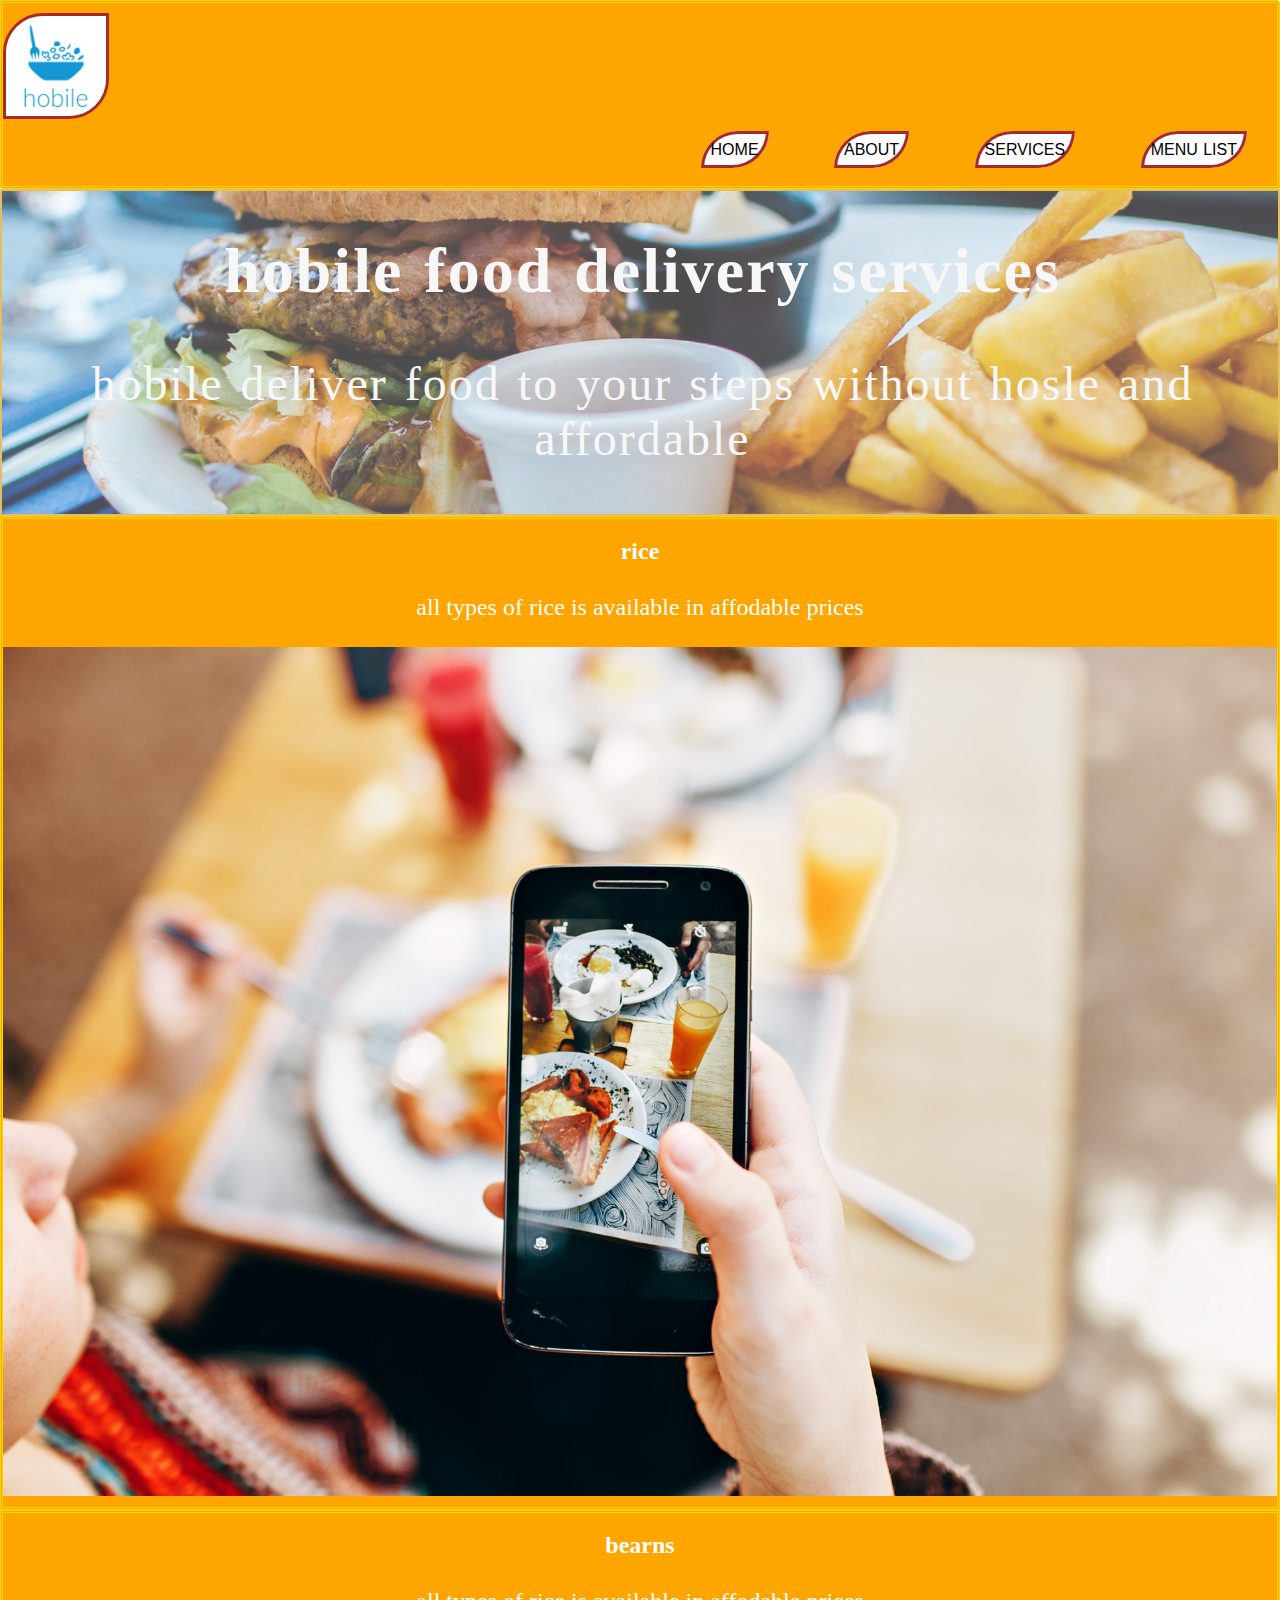
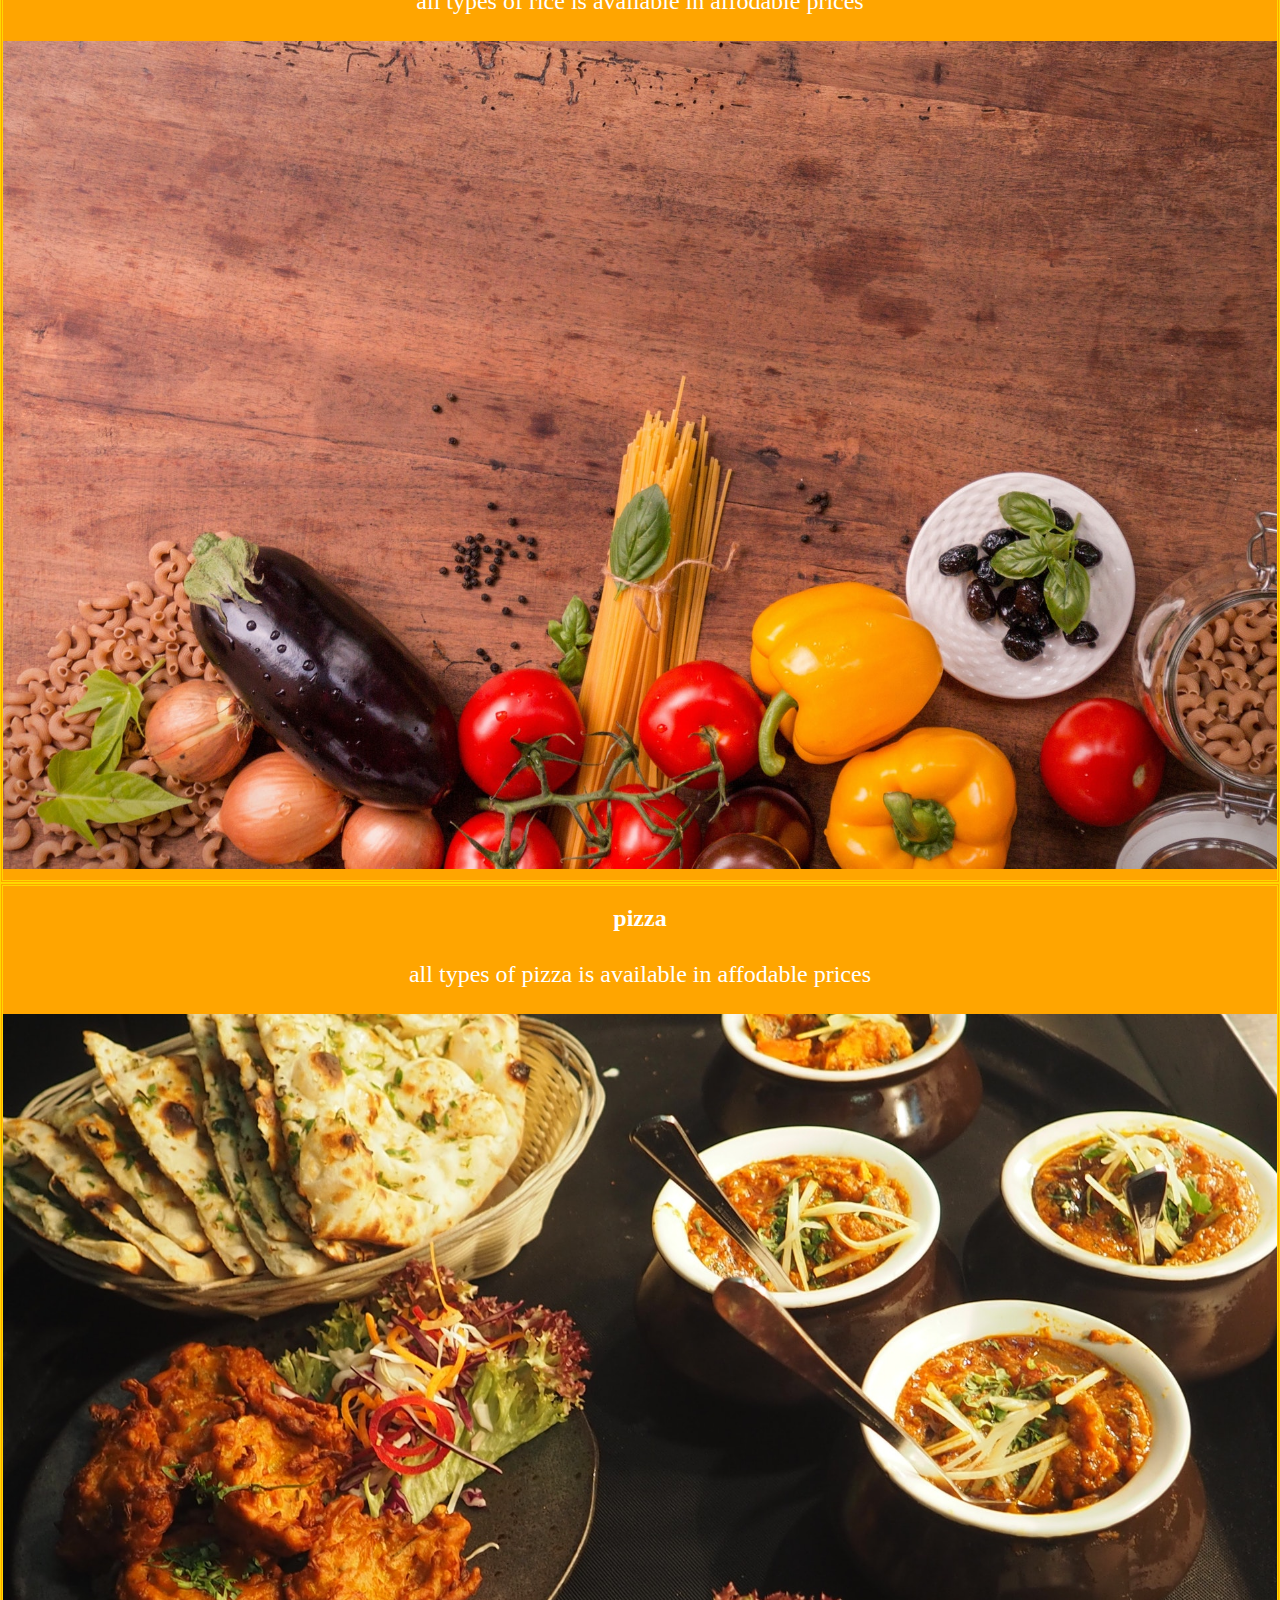
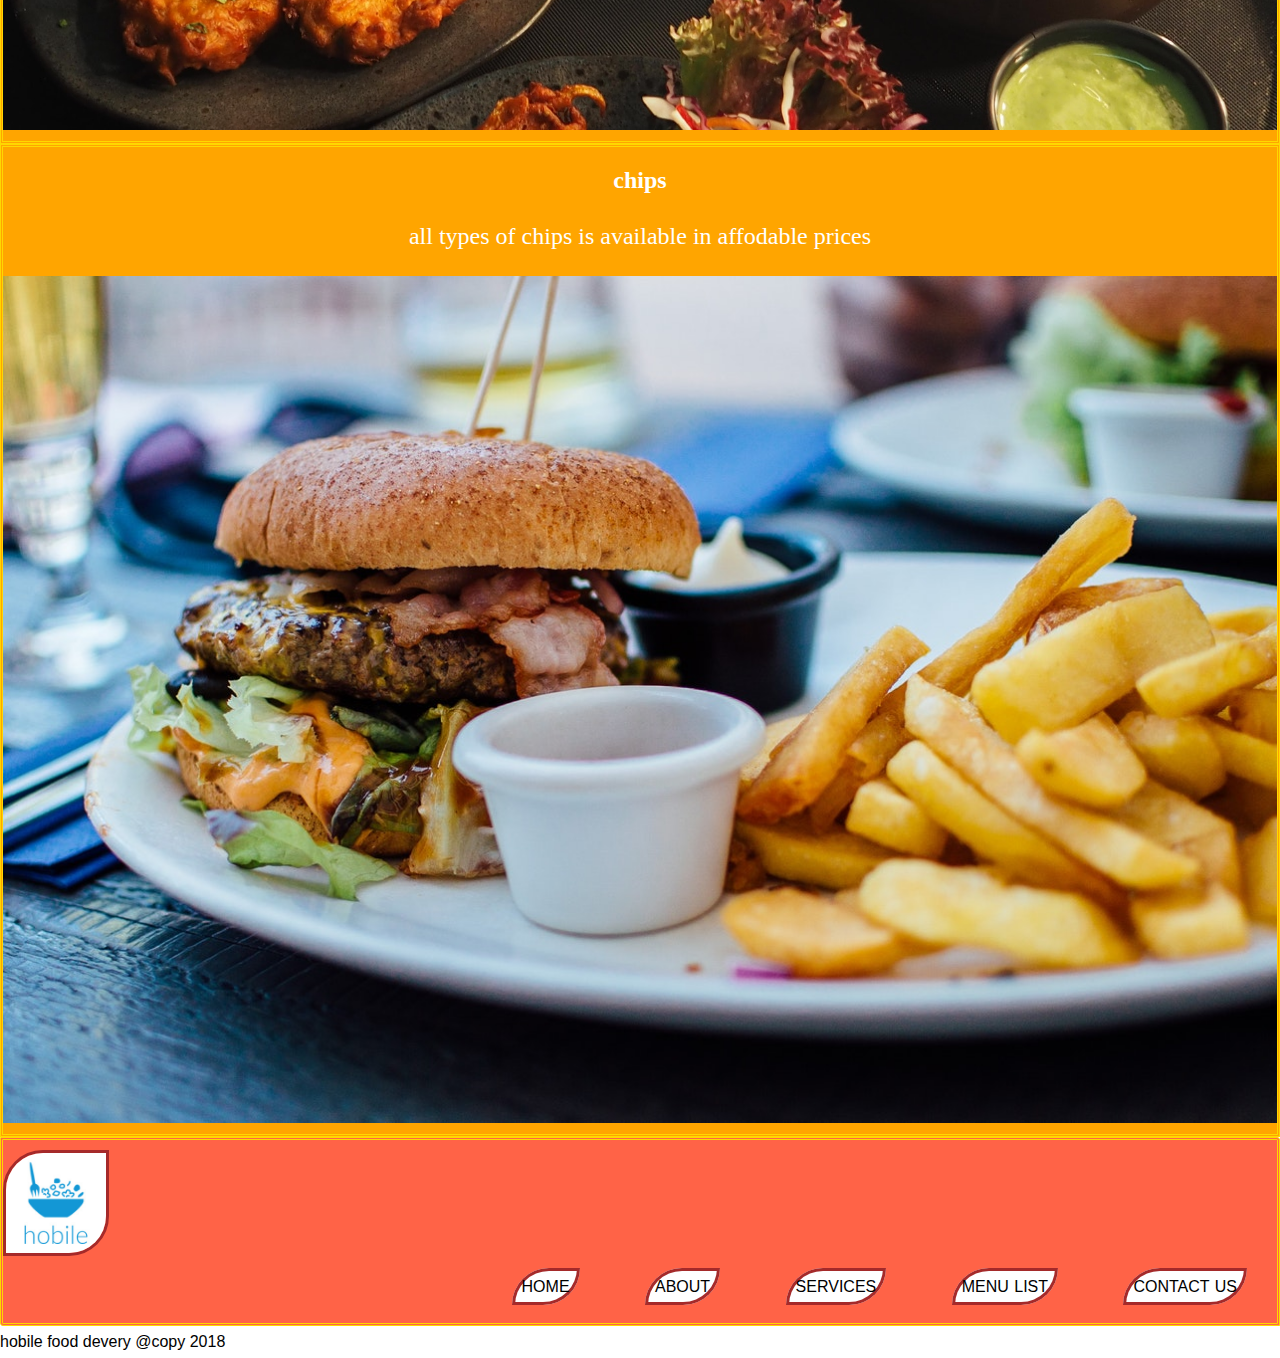
<file: hobile/index.html>
<!DOCTYPE html>
<html lang="en">
<head>
    <meta charset="UTF-8">
    <meta name="viewport" content="width=device-width, initial-scale=1.0">
    <meta http-equiv="X-UA-Compatible" content="ie=edge">
    <title>hobile website</title>
    <link rel="stylesheet" href="style.css">
    <script type="text/javascript" src="main.js"></script>
</head>
<body>
    <header>
        <div class="logo">
            <img src="logo.jpg" alt="my logo" class="logo">
            <nav>
            <ul>
                <li><a href="index.html">home</a></li>
                <li><a href="about.html">about</a></li>
                <li><a href="services.html">services</a></li>
                <li><a href="menu.html">menu list</a></li>
            </ul>
            </nav>
        </div>
    </header>
    <section class="demo">
        <h1>hobile food delivery services</h1>
        <p>hobile deliver food to your steps without hosle and affordable</p>

    </section>
    <section class="demo1">

            <div class="rice">
                    <h1>rice</h1>
                    <p>all types of rice is available in affodable prices</p>
                    <img src="chips.jpeg" alt="">
                </div>
                <div class="rice">
                        <h1>bearns</h1>
                        <p>all types of rice is available in affodable prices</p>
                        <img src="bearns.jpeg" alt="">
                    </div>
                    <div class="rice">
                            <h1>pizza</h1>
                            <p>all types of pizza is available in affodable prices</p>
                            <img src="pizza.jpeg" alt="">
                        </div>
                        <div class="rice">
                                <h1>chips</h1>
                                <p>all types of chips is available in affodable prices</p>
                                <img src="chip.jpeg" alt="">
                            </div>
    </section>
    <div class="logo">
        <img src="logo.jpg" alt="my logo">
        <nav>
        <ul>
            <li><a href="index.html">home</a></li>
            <li><a href="about.html">about</a></li>
            <li><a href="services.html">services</a></li>
            <li><a href="menu.html">menu list</a></li>
            <li><a href="contact.html">contact us</a></li>
        </ul>
        </nav>
    </div>
    
        <div>
        <footer>hobile food devery @copy 2018</footer>
    </div>
    
</body>
</html>
</file>
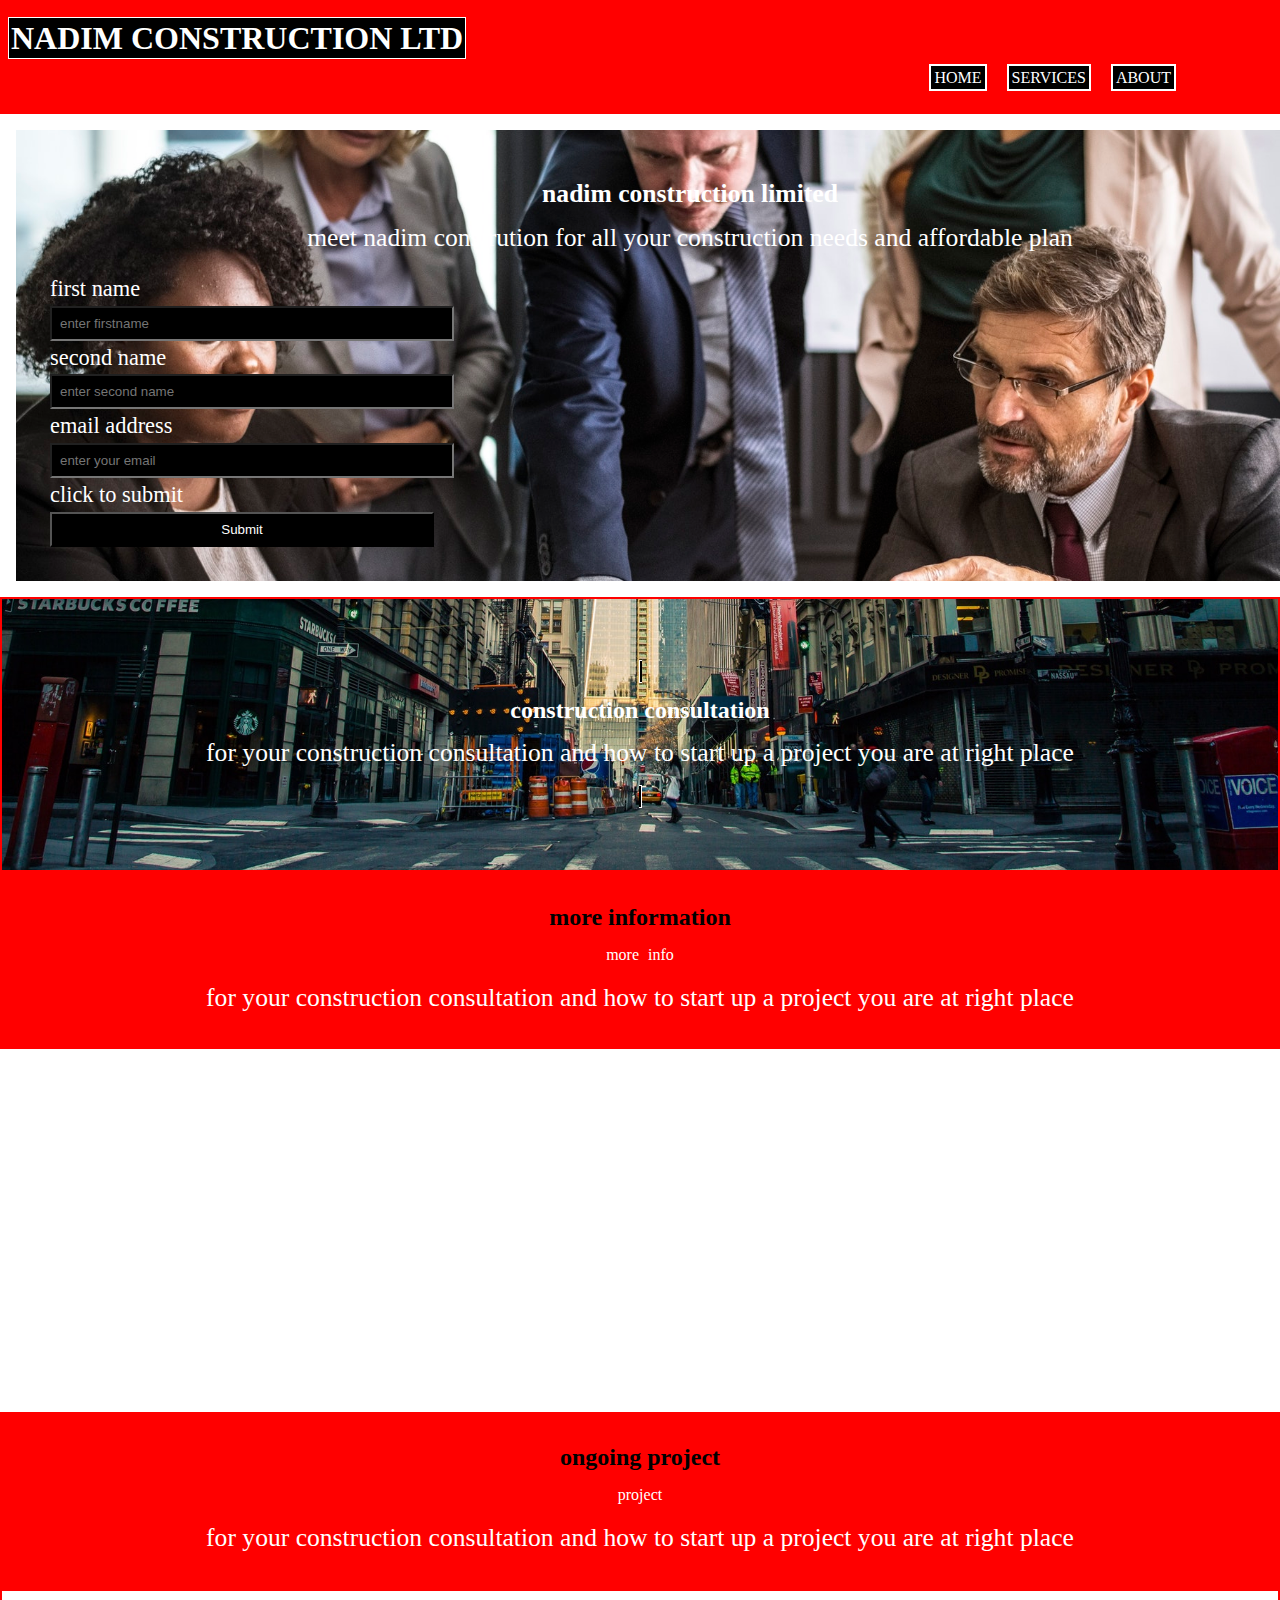
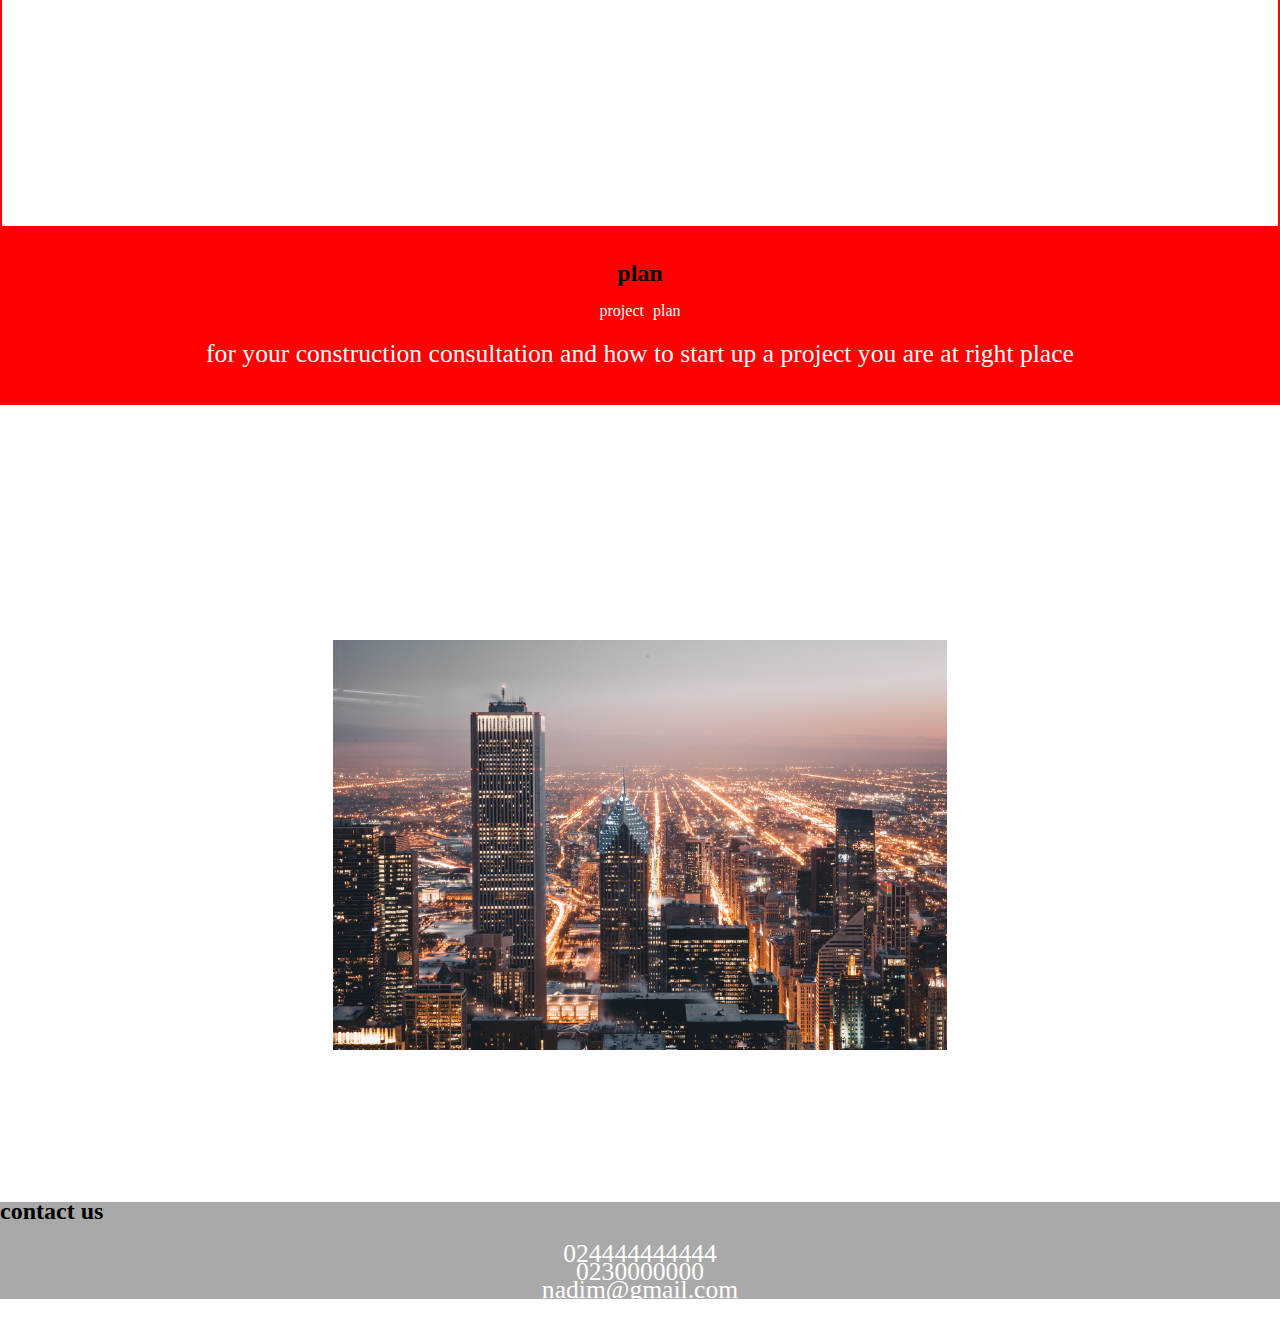
<file: img/index.html>
<!DOCTYPE html>
<html lang="en">
<head>
    <meta charset="UTF-8">
    <meta name="viewport" content="width=device-width, initial-scale=1.0">
    <meta http-equiv="X-UA-Compatible" content="ie=edge">
    <title>Document</title>
    <link rel="stylesheet" href="style.css">
</head>
<body>
    <header id="branding">
        <h1><span>Nadim construction ltd </span></h1>
        <nav>
            <ul>
                <li><a href="home.html">home</a></li>
                <li><a href="services.html">services</a></li>
                <li><a href="about.html">about</a></li>
            </ul>
        </nav>
    </header>
    <section class="section1">
        <div class="img">
            <h2>nadim construction limited</h2>
            <p>meet nadim constrution for all your construction needs and affordable plan</p>
            <form action="#"> 
                <label for="first name">first name</label>
                <input type="text" placeholder="enter firstname">
                <label for="second name">second name</label>
                <input type="text" placeholder="enter second name">
<label for="email">email address</label>
<input type="email" placeholder="enter your email">
<label for="submit">click to submit</label>
<input type="submit" placeholder="submit">

            </form>
        </div>
    </section>
    <section class="section3">
        <span class="color">
        <h2>construction consultation</h2>
        <p>for your construction consultation and how to start up a project you are at right place</p>
        </span>
    </section>
    <section class="section4">
            <h2>more information</h2>
            <a href="#">more info</a>
            <p>for your construction consultation and how to start up a project you are at right place</p>
        </section>
    <section class="section2">
            <h2>construction plan</h2>
            <p>for your construction consultation and how to start up a project you are at right place</p>
        </section>
        <section class="section4">
                <h2>ongoing project</h2>
<a href="#">project</a>
                <p>for your construction consultation and how to start up a project you are at right place</p>
            </section>
        <section class="section3">
                <h2>construction materials</h2>
                <p>for your construction consultation and how to start up a project you are at right place</p>
            </section>
            <section class="section4">
                    <h2> plan</h2>
                    <a href="#">project plan</a>
                    
                    <p>for your construction consultation and how to start up a project you are at right place</p>
                </section> 
            <section class="section2">
                    <h2>construction materials</h2>
                    <p>for your construction consultation and how to start up a project you are at right place</p>
                    <img src="town.jpeg" alt="">
                </section>
                <section class="section">
                        <h2>contact us</h2>
                        <p>024444444444<br>0230000000<br>nadim@gmail.com</p>
                    </section>  
        
    

</body>
</html>
</file>
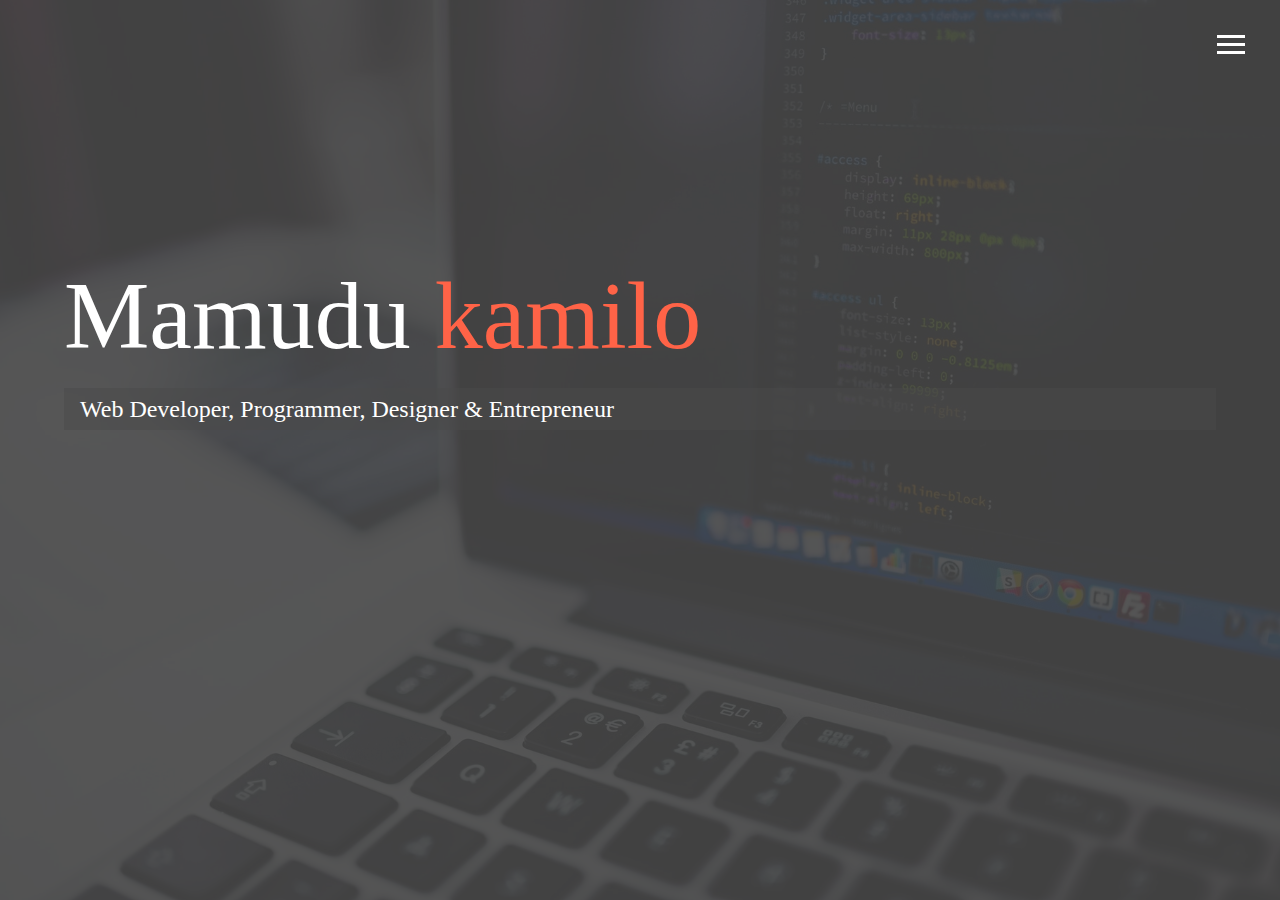
<file: my potfo/index.html>
<!DOCTYPE html>
<html lang="en">

<head>
  <meta charset="UTF-8">
  <meta name="viewport" content="width=device-width, initial-scale=1.0">
  <meta http-equiv="X-UA-Compatible" content="ie=edge">
  <link rel="stylesheet" href="https://use.fontawesome.com/releases/v5.2.0/css/all.css" integrity="sha384-hWVjflwFxL6sNzntih27bfxkr27PmbbK/iSvJ+a4+0owXq79v+lsFkW54bOGbiDQ"
    crossorigin="anonymous">

  <link rel="stylesheet" href="css/main.css">
  <title>Welcome To My Portfolio</title>
</head>

<body id="bg-img">
  <header>
    <div class="menu-btn">
      <div class="btn-line"></div>
      <div class="btn-line"></div>
      <div class="btn-line"></div>
    </div>

    <nav class="menu">
      <div class="menu-branding">
        <div class="portrait"></div>
      </div>
      <ul class="menu-nav">
        <li class="nav-item current">
          <a href="index.html" class="nav-link">
            Home
          </a>
        </li>
        <li class="nav-item">
          <a href="about.html" class="nav-link">
            About Me
          </a>
        </li>
        <li class="nav-item">
          <a href="work.html" class="nav-link">
            My Work
          </a>
        </li>
        <li class="nav-item">
          <a href="contact.html" class="nav-link">
            How To Reach Me
          </a>
        </li>
      </ul>
    </nav>
  </header>

  <main id="home">
    <h1 class="lg-heading">
      Mamudu
      <span class="text-secondary">kamilo</span>
    </h1>
    <h2 class="sm-heading">
      Web Developer, Programmer, Designer & Entrepreneur
    </h2>
    <div class="icons">
      <a href="#!">
        <i class="fab fa-twitter fa-2x"></i>
      </a>
      <a href="#!">
        <i class="fab fa-facebook fa-2x"></i>
      </a>
      <a href="#!">
        <i class="fab fa-linkedin fa-2x"></i>
      </a>
      <a href="#!">
        <i class="fab fa-github fa-2x"></i>
      </a>
    </div>
  </main>

  <script src="js/main.js"></script>
</body>

</html>
</file>
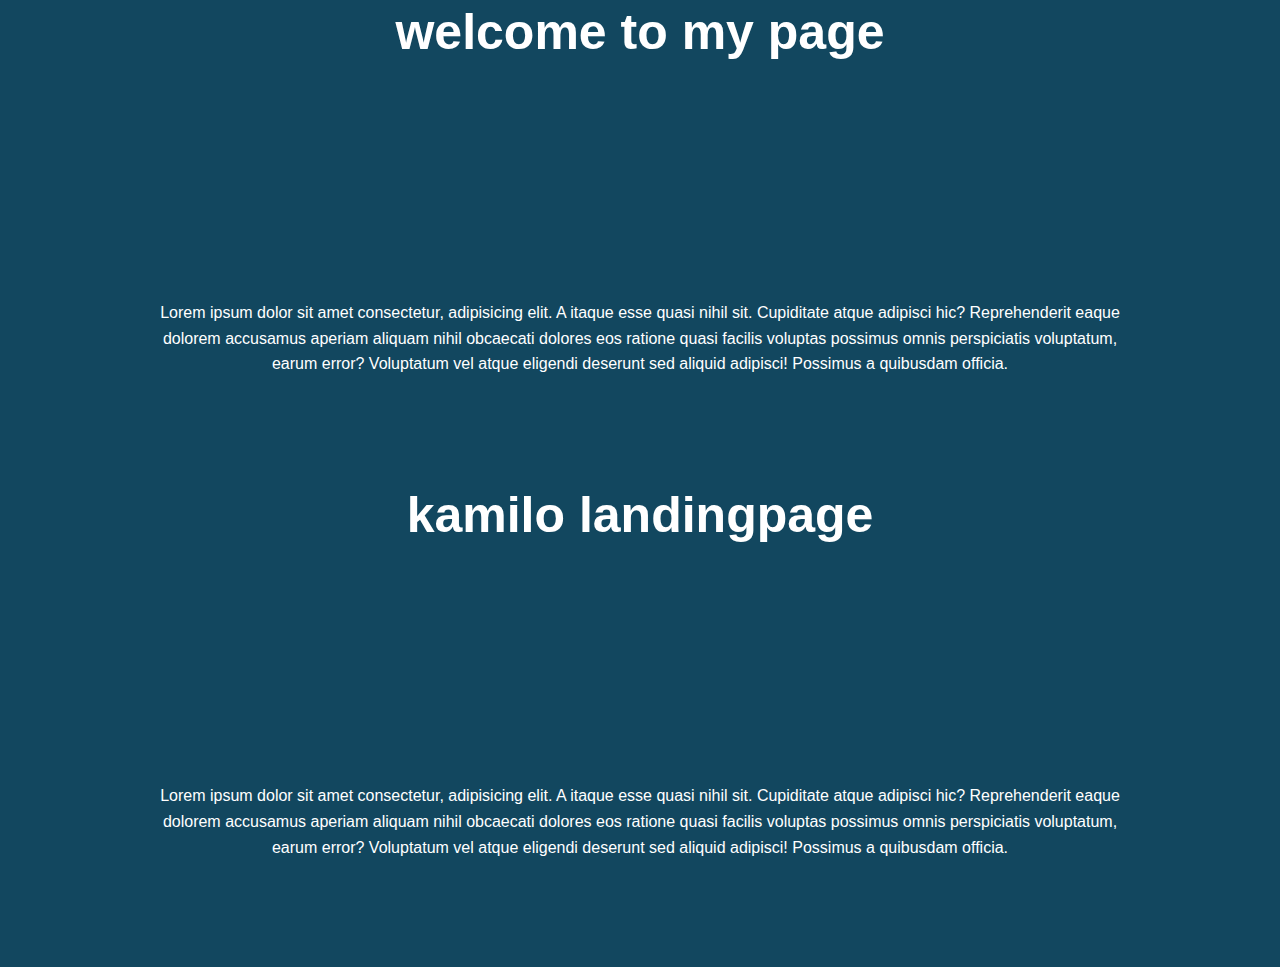
<file: animation/landing.html>
<!DOCTYPE html>
<html lang="en">
<head>
    <meta charset="UTF-8">
    <meta name="viewport" content="width=device-width, initial-scale=1.0">
    <meta http-equiv="X-UA-Compatible" content="ie=edge">
    <title>transition</title>
    <link rel="stylesheet" href="landing.css">
</head>
<body>
        <header id="landing">
   
        <h1>welcome to my page</h1>
        
    </header>
    <div id="container">
    
    <p>Lorem ipsum dolor sit amet consectetur, adipisicing elit. A itaque esse quasi nihil sit. Cupiditate atque adipisci hic? Reprehenderit eaque dolorem accusamus aperiam aliquam nihil obcaecati dolores eos ratione quasi facilis voluptas possimus omnis perspiciatis voluptatum, earum error? Voluptatum vel atque eligendi deserunt sed aliquid adipisci! Possimus a quibusdam officia.</p>
</div>
<a href="#" class= "btn">kamilo</a>
<header id="landing">
   
        <h1>kamilo landingpage</h1>
        
    </header>
    <div id="container">
    
    <p>Lorem ipsum dolor sit amet consectetur, adipisicing elit. A itaque esse quasi nihil sit. Cupiditate atque adipisci hic? Reprehenderit eaque dolorem accusamus aperiam aliquam nihil obcaecati dolores eos ratione quasi facilis voluptas possimus omnis perspiciatis voluptatum, earum error? Voluptatum vel atque eligendi deserunt sed aliquid adipisci! Possimus a quibusdam officia.</p>
</div>
<a href="#" class= "btn">kamilo</a>
</body>

</html>
</file>
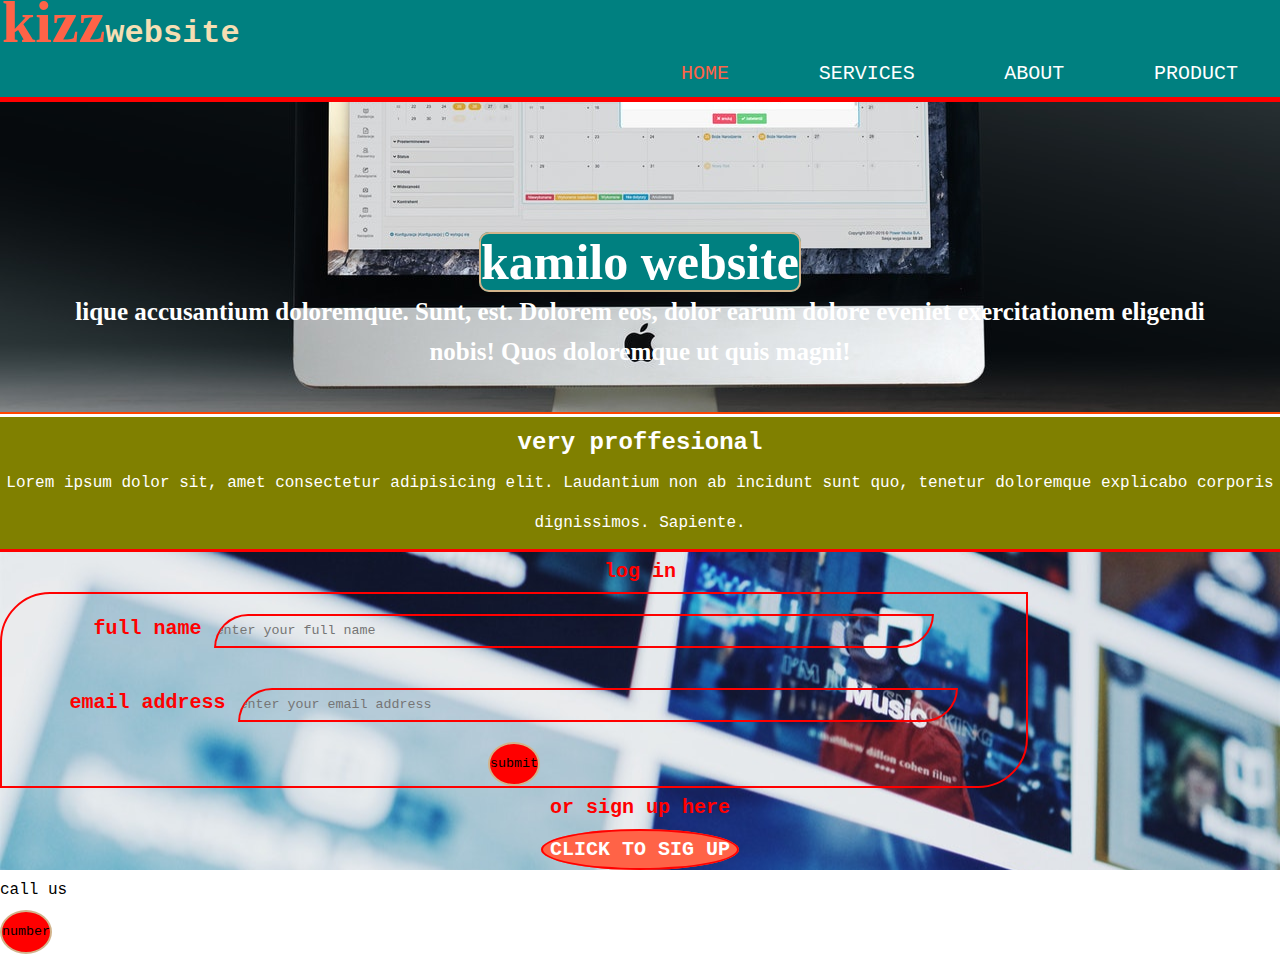
<file: kizz web site/kam.html>
<!DOCTYPE html>
<html lang="en">
<head>
    <meta charset="UTF-8">
    <meta name="viewport" content="width=device-width, initial-scale=1.0">
    <meta http-equiv="X-UA-Compatible" content="ie=edge">
    <title>javascript examples</title>
    <link rel="stylesheet" href="style.css">
    <script src="kam.js"></script>
</head>
<body>
    <div class="head">
    <header class="kam"><h1><span class="z">kizz</span>website</h1>
    <ul>
        <li><a class="ho" href="#">home</a></li>
        <li><a href="#">services</a></li>
        <li><a href="#">about</a></li>
        <li><a href="#">product</a></li>

    </ul>
    </header>
   <div class="container">
       <h2><span class="he">kamilo website</span></h2>
       <p>
         lique accusantium doloremque. Sunt, est. Dolorem eos, dolor earum dolore eveniet exercitationem eligendi nobis! Quos doloremque ut quis magni!
       </p>
   </div>
   <div class="id">
       <h2>very proffesional</h2>
       <p>
           Lorem ipsum dolor sit, amet consectetur adipisicing elit. Laudantium non ab incidunt sunt quo, tenetur doloremque explicabo corporis dignissimos. Sapiente.
       </p>
   </div>
   <div class="form">
       <p>log in</p>
       <form action="#">
           <div>
           <label for="full name">full name</label>
           <input type="text" placeholder="enter your full name">
           </div>
           <div>
           <label for="email">email address</label>
           <input type="text" placeholder="enter your email address">

           </div>
           <button type="submit">submit</button>


       </form>
       <p>or sign up here</p>
       <a class="link" href="#">click to sig up</a>
   </div>    
<P id="ik">call us</P>
   
    <button onclick="MySysDate()">number</button>
</div>
<footer>
    <div></div>
</footer>
</body>
</html>
</file>
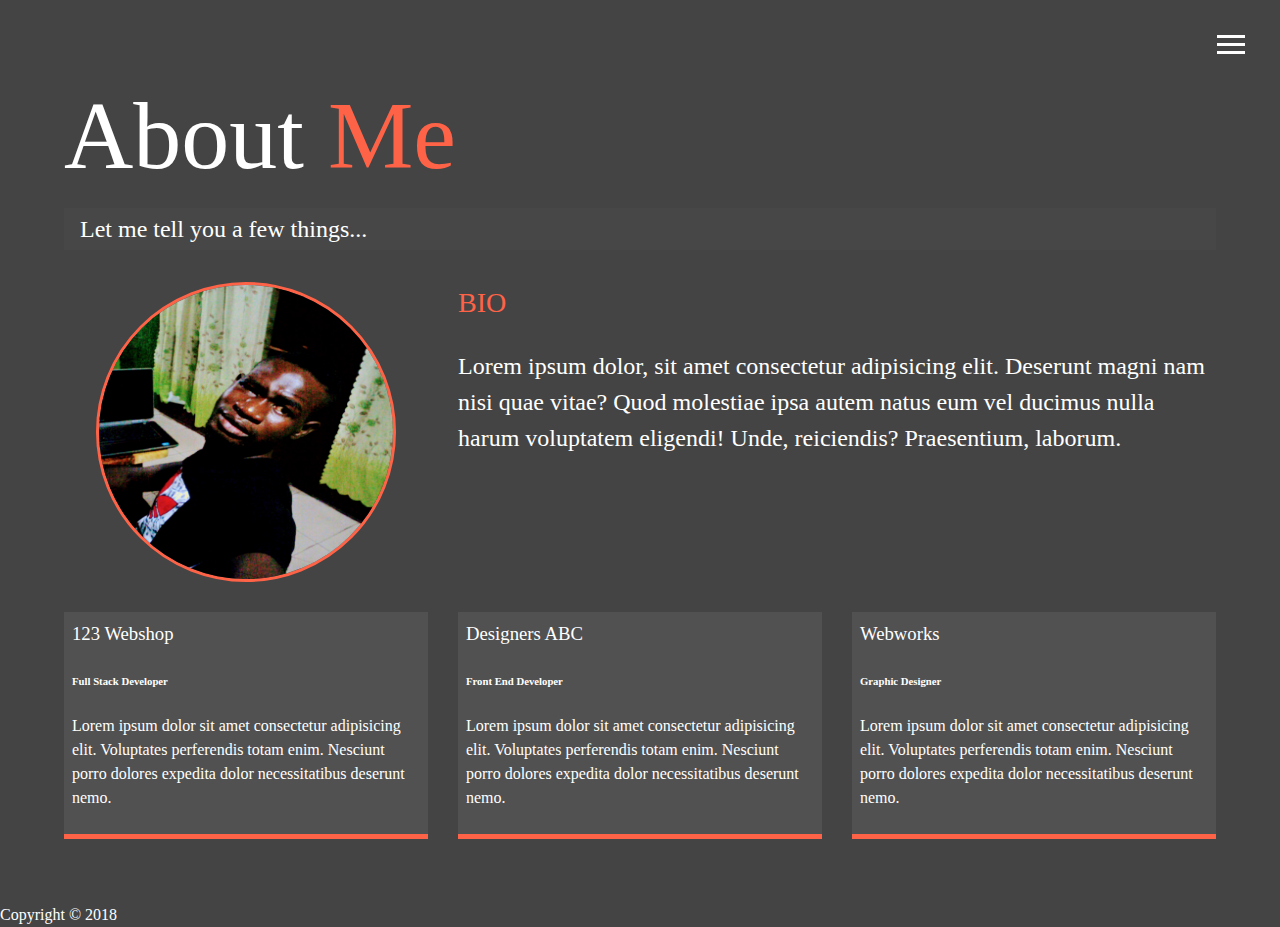
<file: my potfo/about.html>
<!DOCTYPE html>
<html lang="en">

<head>
  <meta charset="UTF-8">
  <meta name="viewport" content="width=device-width, initial-scale=1.0">
  <meta http-equiv="X-UA-Compatible" content="ie=edge">
  <link rel="stylesheet" href="https://use.fontawesome.com/releases/v5.2.0/css/all.css" integrity="sha384-hWVjflwFxL6sNzntih27bfxkr27PmbbK/iSvJ+a4+0owXq79v+lsFkW54bOGbiDQ"
    crossorigin="anonymous">

  <link rel="stylesheet" href="css/main.css">
  <title>About Me</title>
</head>

<body>
  <header>
    <div class="menu-btn">
      <div class="btn-line"></div>
      <div class="btn-line"></div>
      <div class="btn-line"></div>
    </div>

    <nav class="menu">
      <div class="menu-branding">
        <div class="portrait"></div>
      </div>
      <ul class="menu-nav">
        <li class="nav-item">
          <a href="index.html" class="nav-link">
            Home
          </a>
        </li>
        <li class="nav-item current">
          <a href="about.html" class="nav-link">
            About Me
          </a>
        </li>
        <li class="nav-item">
          <a href="work.html" class="nav-link">
            My Work
          </a>
        </li>
        <li class="nav-item">
          <a href="contact.html" class="nav-link">
            How To Reach Me
          </a>
        </li>
      </ul>
    </nav>
  </header>

  <main id="about">
    <h1 class="lg-heading">
      About
      <span class="text-secondary">Me</span>
    </h1>
    <h2 class="sm-heading">
      Let me tell you a few things...
    </h2>
    <div class="about-info">
      <img src="img/kkk.jpg" alt="Mamudu Kamilo" class="bio-image">

      <div class="bio">
        <h3 class="text-secondary">BIO</h3>
        <p>Lorem ipsum dolor, sit amet consectetur adipisicing elit. Deserunt magni nam nisi quae vitae? Quod molestiae ipsa
          autem natus eum vel ducimus nulla harum voluptatem eligendi! Unde, reiciendis? Praesentium, laborum.</p>
      </div>

      <div class="job job-1">
        <h3>123 Webshop</h3>
        <h6>Full Stack Developer</h6>
        <p>Lorem ipsum dolor sit amet consectetur adipisicing elit. Voluptates perferendis totam enim. Nesciunt porro dolores
          expedita dolor necessitatibus deserunt nemo.</p>
      </div>

      <div class="job job-2">
        <h3>Designers ABC</h3>
        <h6>Front End Developer</h6>
        <p>Lorem ipsum dolor sit amet consectetur adipisicing elit. Voluptates perferendis totam enim. Nesciunt porro dolores
          expedita dolor necessitatibus deserunt nemo.</p>
      </div>

      <div class="job job-3">
        <h3>Webworks</h3>
        <h6>Graphic Designer</h6>
        <p>Lorem ipsum dolor sit amet consectetur adipisicing elit. Voluptates perferendis totam enim. Nesciunt porro dolores
          expedita dolor necessitatibus deserunt nemo.</p>
      </div>
    </div>
  </main>

  <footer id="main-footer">
    Copyright &copy; 2018
  </footer>

  <script src="js/main.js"></script>
</body>

</html>
</file>
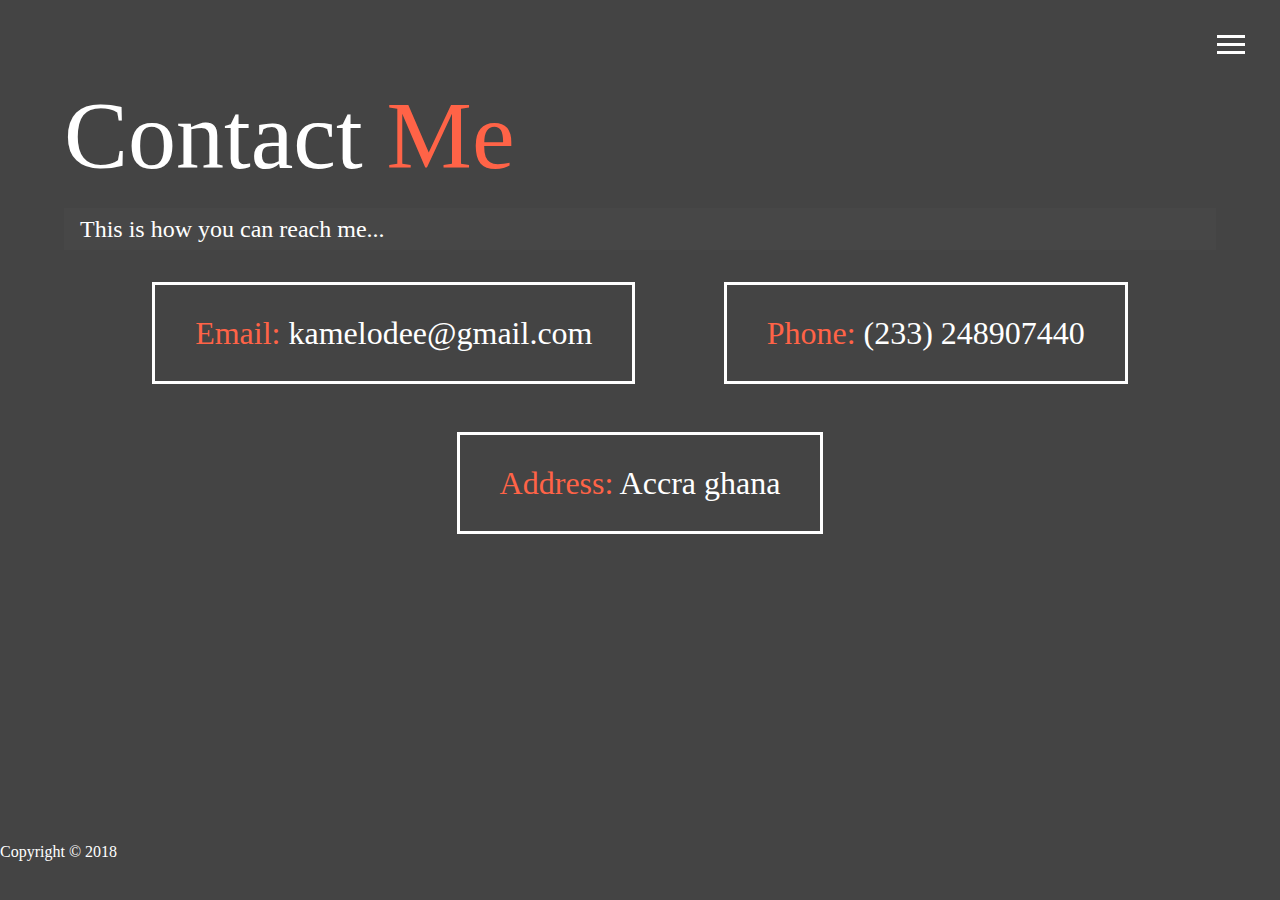
<file: my potfo/contact.html>
<!DOCTYPE html>
<html lang="en">

<head>
  <meta charset="UTF-8">
  <meta name="viewport" content="width=device-width, initial-scale=1.0">
  <meta http-equiv="X-UA-Compatible" content="ie=edge">
  <link rel="stylesheet" href="https://use.fontawesome.com/releases/v5.2.0/css/all.css" integrity="sha384-hWVjflwFxL6sNzntih27bfxkr27PmbbK/iSvJ+a4+0owXq79v+lsFkW54bOGbiDQ"
    crossorigin="anonymous">

  <link rel="stylesheet" href="css/main.css">
  <title>Contact Me</title>
</head>

<body>
  <header>
    <div class="menu-btn">
      <div class="btn-line"></div>
      <div class="btn-line"></div>
      <div class="btn-line"></div>
    </div>

    <nav class="menu">
      <div class="menu-branding">
        <div class="portrait"></div>
      </div>
      <ul class="menu-nav">
        <li class="nav-item">
          <a href="index.html" class="nav-link">
            Home
          </a>
        </li>
        <li class="nav-item">
          <a href="about.html" class="nav-link">
            About Me
          </a>
        </li>
        <li class="nav-item">
          <a href="work.html" class="nav-link">
            My Work
          </a>
        </li>
        <li class="nav-item current">
          <a href="contact.html" class="nav-link">
            How To Reach Me
          </a>
        </li>
      </ul>
    </nav>
  </header>

  <main id="contact">
    <h1 class="lg-heading">
      Contact
      <span class="text-secondary">Me</span>
    </h1>
    <h2 class="sm-heading">
      This is how you can reach me...
    </h2>
    <div class="boxes">
      <div>
        <span class="text-secondary">Email: </span> kamelodee@gmail.com
      </div>
      <div>
        <span class="text-secondary">Phone: </span> (233) 248907440
      </div>
      <div>
        <span class="text-secondary">Address: </span> Accra ghana
      </div>
    </div>
  </main>

  <footer id="main-footer">
    Copyright &copy; 2018
  </footer>

  <script src="js/main.js"></script>
</body>

</html>
</file>
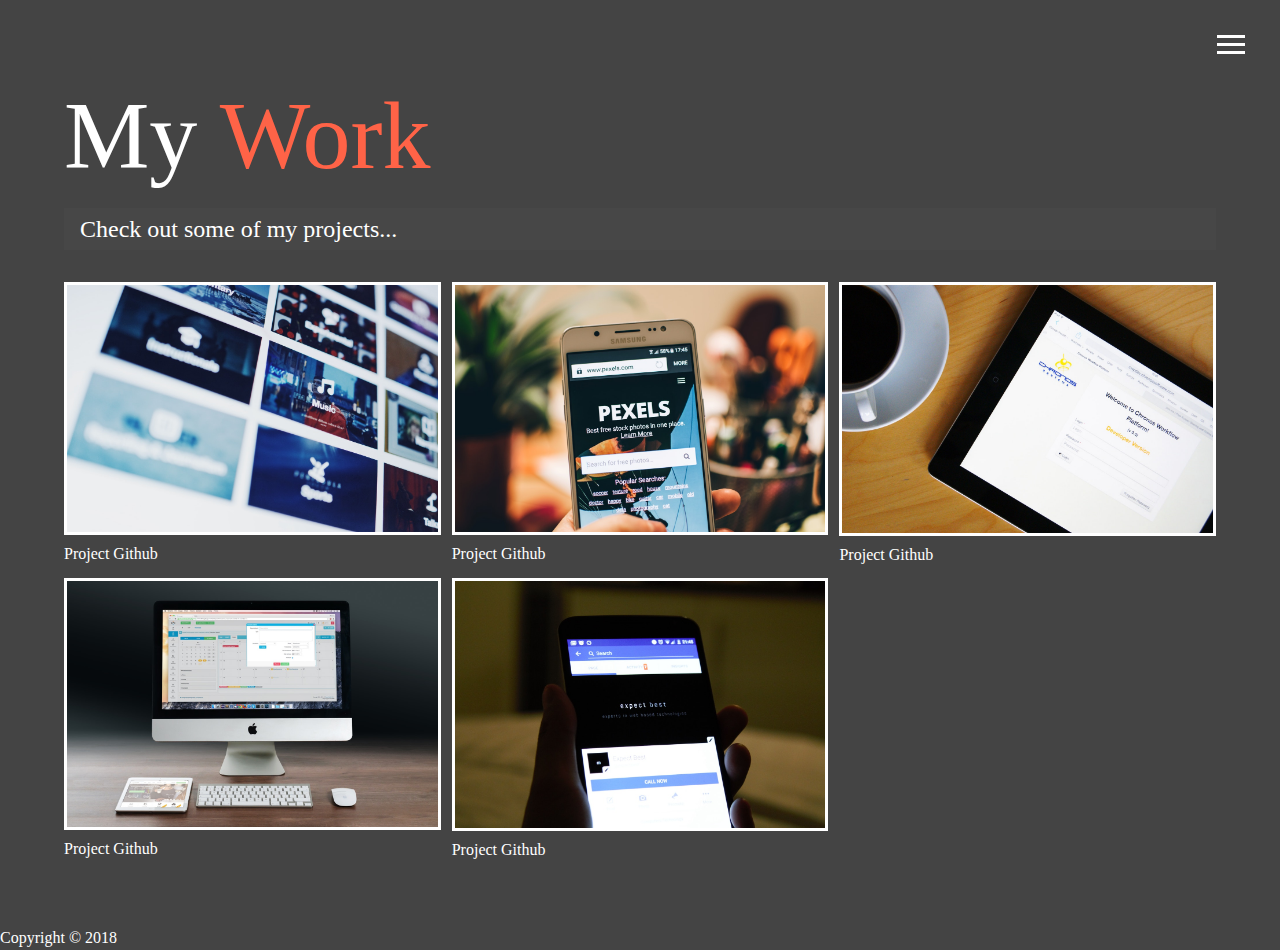
<file: my potfo/work.html>
<!DOCTYPE html>
<html lang="en">

<head>
  <meta charset="UTF-8">
  <meta name="viewport" content="width=device-width, initial-scale=1.0">
  <meta http-equiv="X-UA-Compatible" content="ie=edge">
  <link rel="stylesheet" href="https://use.fontawesome.com/releases/v5.2.0/css/all.css" integrity="sha384-hWVjflwFxL6sNzntih27bfxkr27PmbbK/iSvJ+a4+0owXq79v+lsFkW54bOGbiDQ"
    crossorigin="anonymous">

  <link rel="stylesheet" href="css/main.css">
  <title>View My Work</title>
</head>

<body>
  <header>
    <div class="menu-btn">
      <div class="btn-line"></div>
      <div class="btn-line"></div>
      <div class="btn-line"></div>
    </div>

    <nav class="menu">
      <div class="menu-branding">
        <div class="portrait"></div>
      </div>
      <ul class="menu-nav">
        <li class="nav-item">
          <a href="index.html" class="nav-link">
            Home
          </a>
        </li>
        <li class="nav-item">
          <a href="about.html" class="nav-link">
            About Me
          </a>
        </li>
        <li class="nav-item current">
          <a href="work.html" class="nav-link">
            My Work
          </a>
        </li>
        <li class="nav-item">
          <a href="contact.html" class="nav-link">
            How To Reach Me
          </a>
        </li>
      </ul>
    </nav>
  </header>

  <main id="work">
    <h1 class="lg-heading">
      My
      <span class="text-secondary">Work</span>
    </h1>
    <h2 class="sm-heading">
      Check out some of my projects...
    </h2>
    <div class="projects">
      <div class="item">
        <a href="#!">
          <img src="img/projects/project1.jpg" alt="Project">
        </a>
        <a href="#" class="btn-light">
          <i class="fas fa-eye"></i> Project
        </a>
        <a href="#" class="btn-dark">
          <i class="fab fa-github"></i> Github
        </a>
      </div>
      <div class="item">
        <a href="#!">
          <img src="img/projects/project2.jpg" alt="Project">
        </a>
        <a href="#" class="btn-light">
          <i class="fas fa-eye"></i> Project
        </a>
        <a href="#" class="btn-dark">
          <i class="fab fa-github"></i> Github
        </a>
      </div>
      <div class="item">
        <a href="#!">
          <img src="img/projects/project3.jpg" alt="Project">
        </a>
        <a href="#" class="btn-light">
          <i class="fas fa-eye"></i> Project
        </a>
        <a href="#" class="btn-dark">
          <i class="fab fa-github"></i> Github
        </a>
      </div>
      <div class="item">
        <a href="#!">
          <img src="img/projects/project4.jpg" alt="Project">
        </a>
        <a href="#" class="btn-light">
          <i class="fas fa-eye"></i> Project
        </a>
        <a href="#" class="btn-dark">
          <i class="fab fa-github"></i> Github
        </a>
      </div>
      <div class="item">
        <a href="#!">
          <img src="img/projects/project5.jpg" alt="Project">
        </a>
        <a href="#" class="btn-light">
          <i class="fas fa-eye"></i> Project
        </a>
        <a href="#" class="btn-dark">
          <i class="fab fa-github"></i> Github
        </a>
      </div>
    </div>
  </main>

  <footer id="main-footer">
    Copyright &copy; 2018
  </footer>

  <script src="js/main.js"></script>
</body>

</html>
</file>
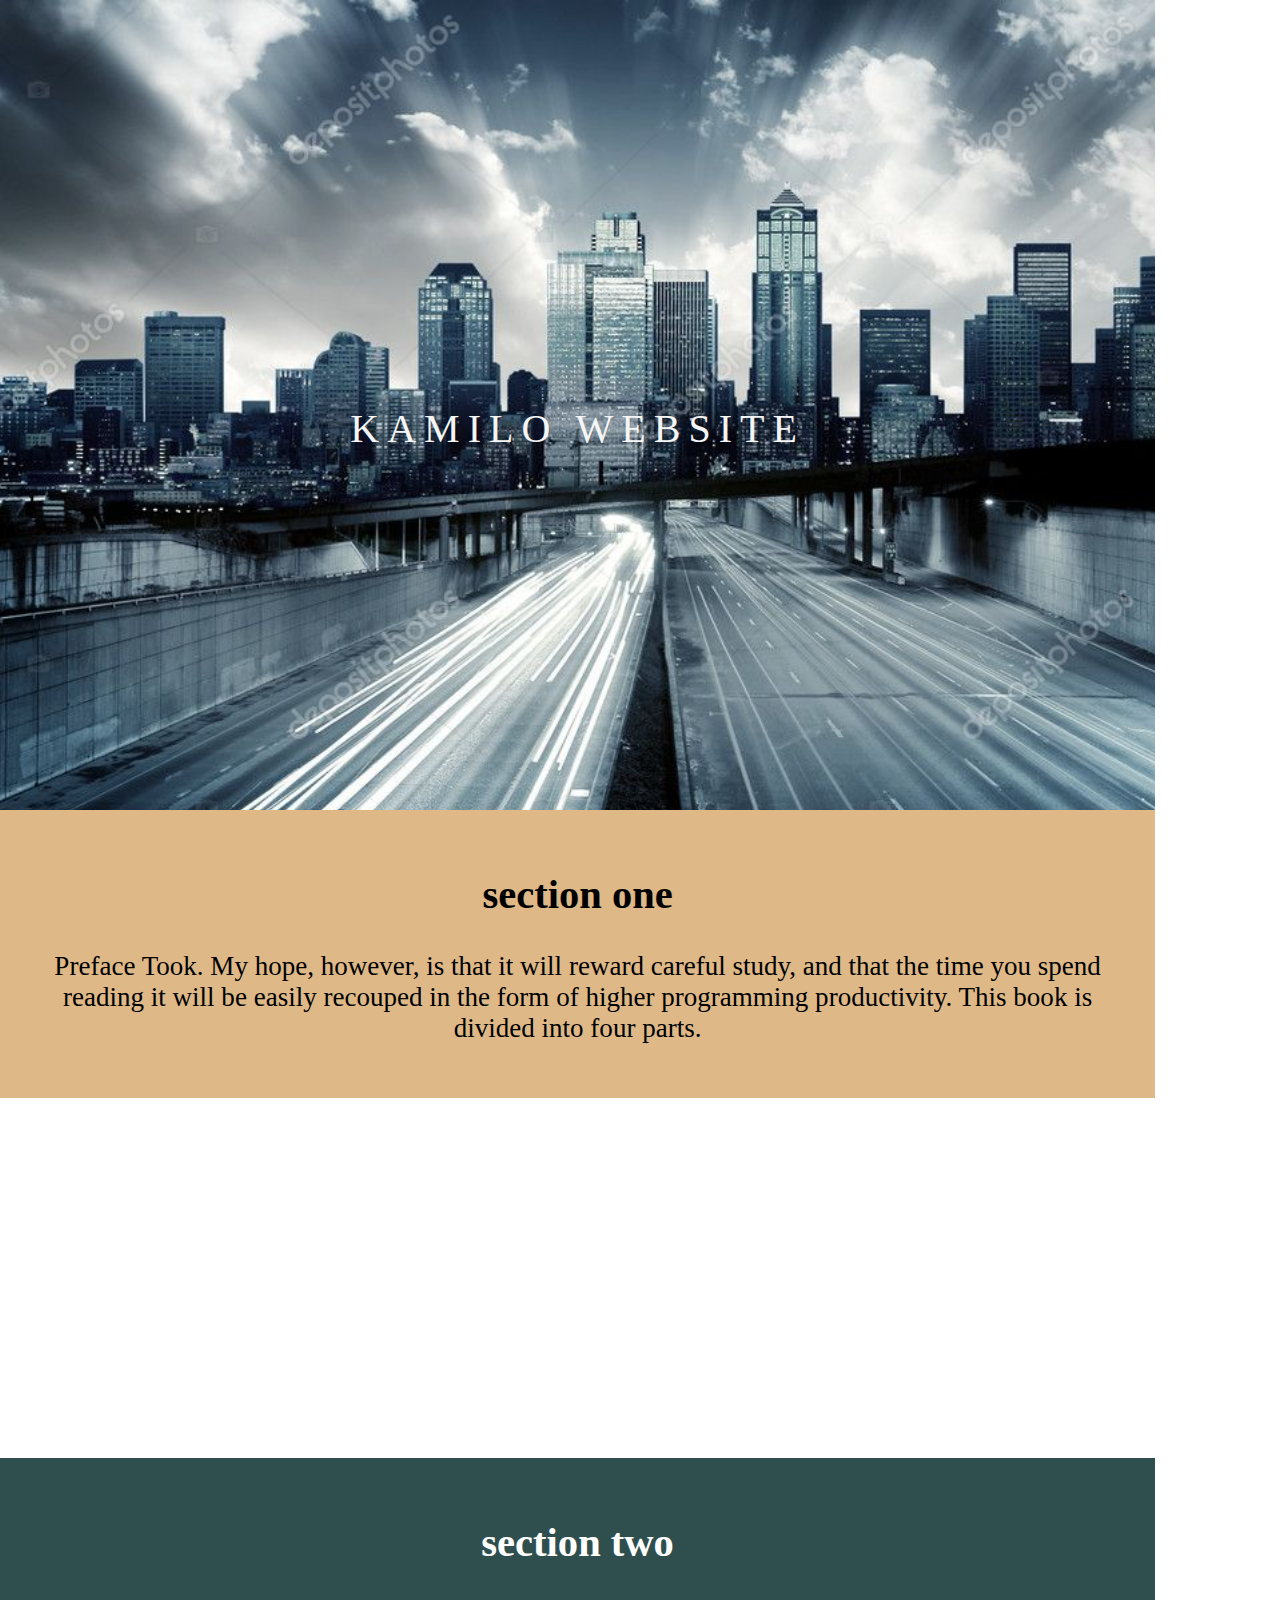
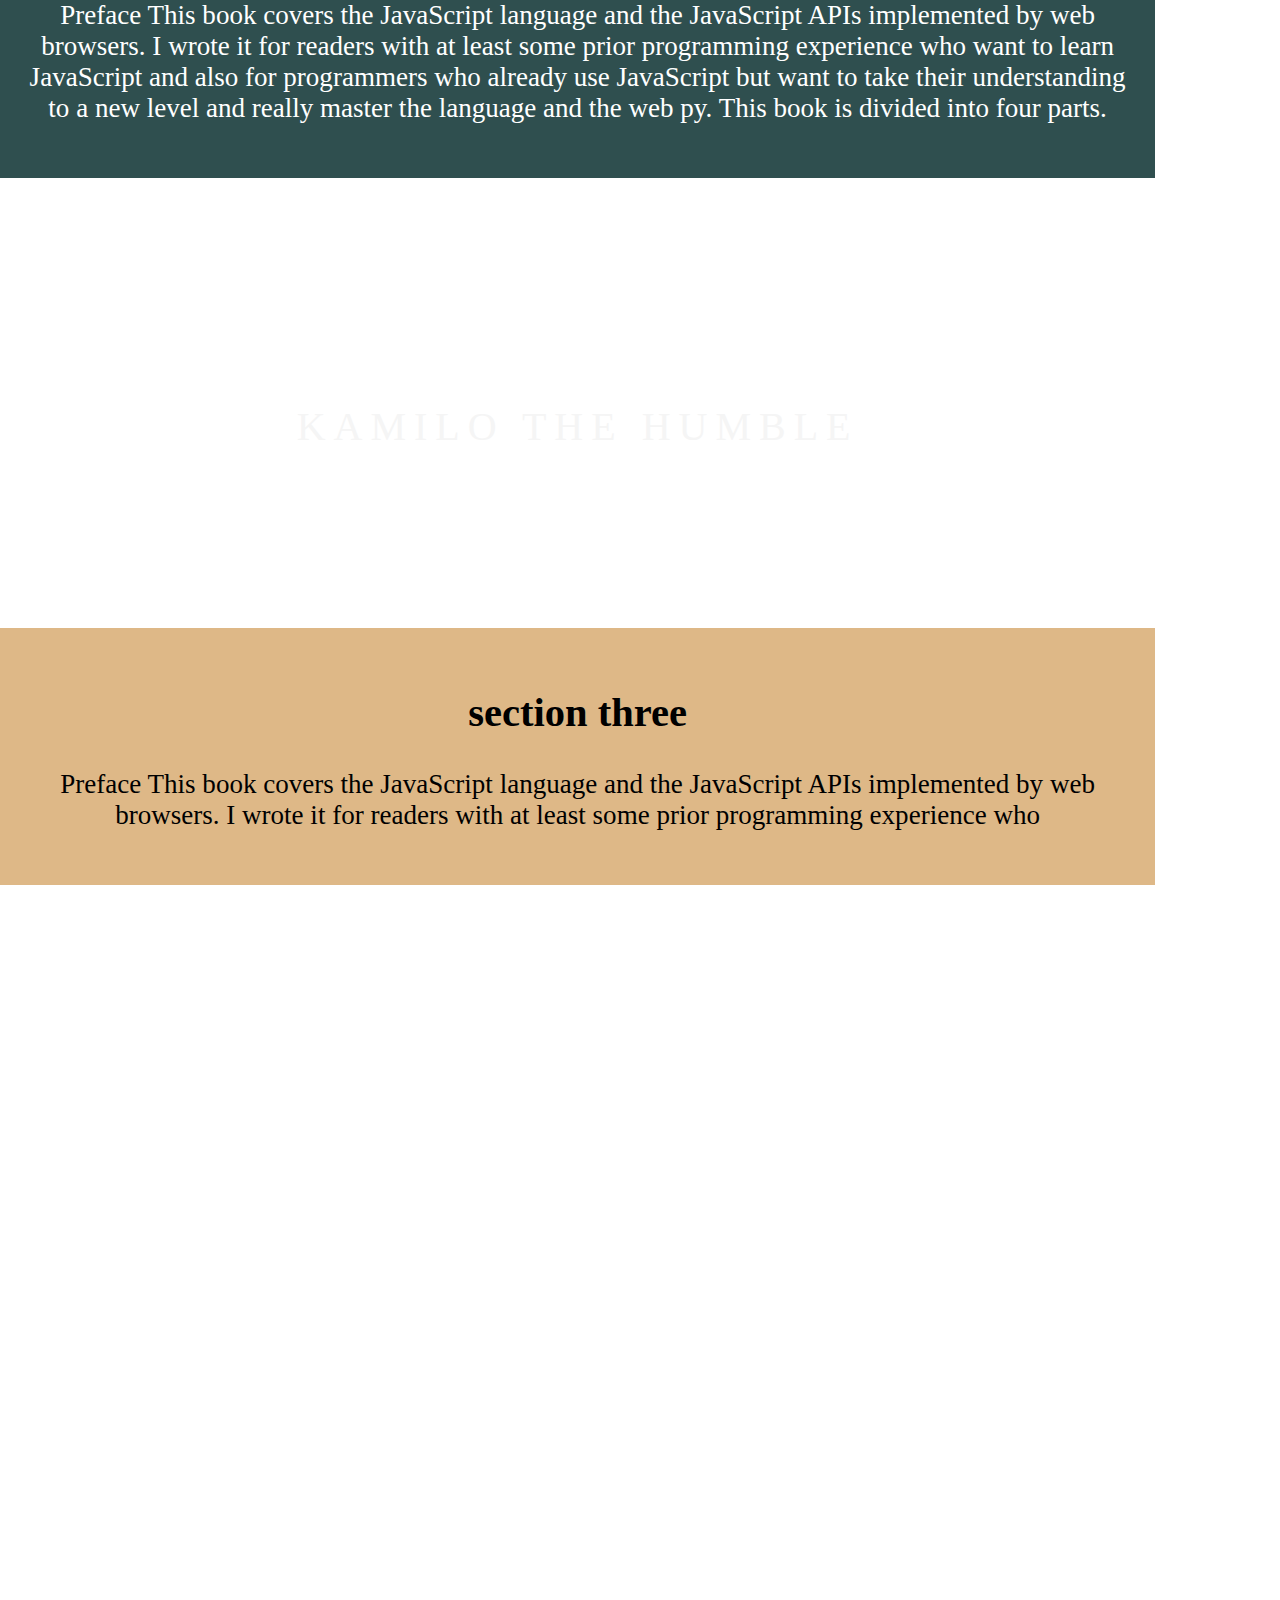
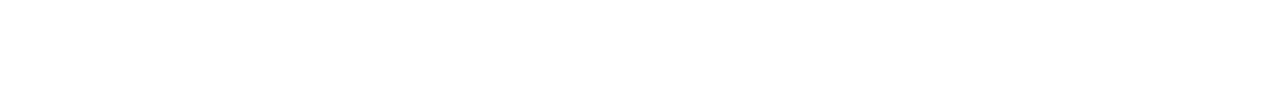
<file: parallax/parallax.html>
<DOCTYPE html>
<html>
  <head>
   <meta charset="UTF-8">
   <meta name="viewport" content="width=device-width,initial-scale=1.0">
     <title>kamilo website</title>
   <link rel="stylesheet" href="style.css">
  </head>
 <body>
   <div class="pimg1">
     <div class="ptext">
       <span class="border">
         kamilo website
       </span>
      </div>
    </div>
	
	<section class="section-light">
	<h2>section one</h2>
	<p>
Preface
Took. My hope,
however, is that it will reward careful study, and that the time you spend reading it will
be easily recouped in the form of higher programming productivity.
This  book  is  divided  into  four  parts. 
	</p>
	</section>
	
	<div class="pimg2">
     <div class="ptext">
       <span class="border1">
         kamilo is strong
       </span>
      </div>
    </div>
	
	<section class="section-dark">
	<h2>section two</h2>
	<p>
Preface
This book covers the JavaScript language and the JavaScript APIs implemented by web
browsers. I wrote it for readers with at least some prior programming experience who
want to learn JavaScript and also for programmers who already use JavaScript but want
to take their understanding to a new level and really master the language and the web
py.
This  book  is  divided  into  four  parts. 
	</p>
	</section>
	
	<div class="pimg3">
     <div class="ptext">
       <span class="border">
         kamilo the humble
       </span>
      </div>
    </div>
	
	<section class="section-light">
	<h2>section three</h2>
	<p>
Preface
This book covers the JavaScript language and the JavaScript APIs implemented by web
browsers. I wrote it for readers with at least some prior programming experience who

	</p>
	</section>
	
	<div class="pimg1">
     <div class="ptext">
       <span class="border1">
         kamilo website nice
       </span>
      </div>
    </div>
 </body>
</html>
</file>
<file: hobile/style.css>
body,html{
    margin:0;
    padding:0;
    font-family: sans-serif;
    font-size: px;
    line-height: 2em;


}

.demo{
    background-image: url("chip.jpeg");
    background-size: cover;
    background-repeat: no-repeat;
    background-position: center;
    border: 2px goldenrod solid;
    border-radius: px px 0px 0px;
    height: 100%;
    color:whitesmoke;
    padding: 0px 20px 0px 25px;
    text-align: center;
    word-spacing: 3px;
    letter-spacing: 2px;
    font: 2em sans-ser;
    opacity: 0.70;
}
nav{
    text-align: right;
    margin-top: 4Px;
    padding-bottom: 20px;
    word-spacing: 1px;
}
ul{
    margin: 0;
    padding: 0;
}
li{
    display: inline;
    text-transform: uppercase;
    margin: 30px;
}
a{
    text-decoration: none;
    color: black;
    border: 3px brown solid;
    border-radius: 80px 0px 80px 0px;
    padding: 7px;
    font-size: 1em;
    background-color: white;
}
a:hover{
    background-color:orangered;
}
header{
    
   
    
    border-radius: px 0pxpx 0px;
    
}
header .logo:hover{
    background-color: orange;
}

.logo img{
    margin-top: 10px;
    max-width: 100px;
    max-height: 100px;
    border: 3px brown solid;
    border-radius: 40px 0px 40px 0px;
}
img .fooo{
    width: 600px;
    height: 700px;
}
.rice{
    text-align: center;
    border: 3px gold double;
    background-color: orange;
    color: white;
}
.rice:hover{
    background-color:tomato;
}
.rice img{
    width: 100%;
    height: 90%;
}
.rice h1,p{
    font-family: serif;
    font-size: 1.5em;
}
.logo{
    background-color:tomato;
    border: 3px gold double;
    border-radius: 0px 3px 0px 3px;
}
@media(max-width:500px){
 
}
</file>
<file: img/style.css>
body,html{
    margin: auto;
    padding: 0;
    font-family: new 'Times New Roman', Times, serif;
    font-size: em;
    line-height: 18px;
}
header{
    background-color: red;
    color: white;
    padding: 8px;
    text-transform: uppercase;
    width: 100%;
    height: 100%;
    border-bottom: 3px red solid;
}
ul{
    margin: 0;
    padding: 0;
}
li{
    display: inline;
    text-transform: uppercase;
    background-color: black;
    padding: 3px;
    border: 2px white double;
}
li:hover{
    background-color: aqua;
}
span{ 
    background-color: black;
    padding: 2px;
    border:1px white solid ;
    
    
}
span:hover{
    background-color: blue;
}
a{
    text-decoration: none;
    color: #fff;
    word-spacing: 5px;

}
nav{
    text-align: end;
    padding-right: 7em;
    padding-bottom: 1em;
    word-spacing: 1em;
    
}
body{
    margin: auto;
}
input{
    display: block;
    width: 30%;
    height: 20%;
    font-size: 1.em;
    padding: 8px;
    background-color: black;
    color: #fff;

}
input:hover{
    background-color: red;
    color: white;
}
label{
    font-size: 1.4em;
    color: #fff;
    line-height: 1.5em;
} 
form{
    display:block;
}
.section1{
     background-image:url("cons.jpeg");
     width: 100%;
     height: 50%;
     background-position: center;
     background-repeat: no-repeat;
     background-size: cover;
     background-attachment: fixed;
     text-align: ; 
     margin: 1em;
     padding: 2em; 
     border:2px transparent solid;
    }
    .section1 h2,p{
        text-align: center;
        color: white;
        font-size: 1.6em;
    }
    .section2{
        background-image: url("nad.jpeg");
        background-position: center;
        background-size: cover;
        background-attachment: fixed;
        text-align: center;
        padding: 8em;
        color: white;
    }
    .section3{
        background-image: url("town2.jpeg");
        background-position: center;
        background-size: cover;
        background-attachment: fixed;
        text-align: center;
        padding: 4em;
        color: white;
        border: 2px red solid;
    }
    img{
        width: 60%;
        height: 50%
    }
    .section{
        background-color: darkgrey;
    }
    .section4{
        background-color: red;
        text-align: center;
        padding: 1em;
    }
    @media(max-width:768px){
        header #branding,header span,header nav,header li,section .section1,div .img{
            float: none;
            text-align: center;
            width: 100%;
            margin: ;
        }
        header{
            height: 20%;
        }
    }
</file>
<file: my potfo/css/main.css>
.menu-btn {
  position: absolute;
  z-index: 3;
  right: 35px;
  top: 35px;
  cursor: pointer;
  transition: all 0.5s ease-out; }
  .menu-btn .btn-line {
    width: 28px;
    height: 3px;
    margin: 0 0 5px 0;
    background: #fff;
    transition: all 0.5s ease-out; }
  .menu-btn.close {
    transform: rotate(180deg); }
    .menu-btn.close .btn-line:nth-child(1) {
      transform: rotate(45deg) translate(5px, 5px); }
    .menu-btn.close .btn-line:nth-child(2) {
      opacity: 0; }
    .menu-btn.close .btn-line:nth-child(3) {
      transform: rotate(-45deg) translate(7px, -6px); }

.menu {
  position: fixed;
  top: 0;
  width: 100%;
  opacity: 0.9;
  visibility: hidden; }
  .menu.show {
    visibility: visible; }
  .menu-branding, .menu-nav {
    display: flex;
    flex-flow: column wrap;
    align-items: center;
    justify-content: center;
    float: left;
    width: 50%;
    height: 100vh;
    overflow: hidden; }
  .menu-nav {
    margin: 0;
    padding: 0;
    background: #373737;
    list-style: none;
    transform: translate3d(0, -100%, 0);
    transition: all 0.5s ease-out; }
    .menu-nav.show {
      transform: translate3d(0, 0, 0); }
  .menu-branding {
    background: grey;
    transform: translate3d(0, 100%, 0);
    transition: all 0.5s ease-out; }
    .menu-branding.show {
      transform: translate3d(0, 0, 0); }
    .menu-branding .portrait {
      width: 300px;
      height: 300px;
      background: url("../img/kkk.jpg");
      background-size: cover;
      background-position: center;
      border-radius: 50%;
      border: solid 3px tomato; }
  .menu .nav-item {
    transform: translate3d(600px, 0, 0);
    transition: all 0.5s ease-out; }
    .menu .nav-item.show {
      transform: translate3d(0, 0, 0); }
    .menu .nav-item.current > a {
      color: red; }
  .menu .nav-link {
    display: inline-block;
    position: relative;
    font-size: 30px;
    text-transform: uppercase;
    padding: 1rem 0;
    font-weight: 300;
    color: #fff;
    text-decoration: none;
    transition: all 0.5s ease-out; }
    .menu .nav-link:hover {
      color: tomato; }

.nav-item:nth-child(1) {
  transition-delay: 0.1s; }

.nav-item:nth-child(2) {
  transition-delay: 0.2s; }

.nav-item:nth-child(3) {
  transition-delay: 0.3s; }

.nav-item:nth-child(4) {
  transition-delay: 0.4s; }

* {
  box-sizing: border-box; }

body {
  background: #444;
  color: #fff;
  height: 100%;
  margin: 0;
  font-family: 'time new roman serif';
  line-height: 1.5; }
  body#bg-img {
    background: url(../img/background.jpg);
    background-attachment: fixed;
    background-size: cover; }
    body#bg-img:after {
      content: '';
      position: absolute;
      top: 0;
      right: 0;
      width: 100%;
      height: 100%;
      z-index: -1;
      background: rgba(68, 68, 68, 0.9); }

h1,
h2,
h3 {
  margin: 0;
  font-weight: 400; }
  h1.lg-heading,
  h2.lg-heading,
  h3.lg-heading {
    font-size: 6rem; }
  h1.sm-heading,
  h2.sm-heading,
  h3.sm-heading {
    margin-bottom: 2rem;
    padding: 0.2rem 1rem;
    background: rgba(73, 73, 73, 0.5); }

a {
  color: #fff;
  text-decoration: none; }

header {
  position: fixed;
  z-index: 2;
  width: 100%; }

.text-secondary {
  color: tomato; }

main {
  padding: 4rem;
  min-height: calc(100vh - 60px); }
  main .icons {
    margin-top: 1rem; }
    main .icons a {
      padding: 0.4rem; }
      main .icons a:hover {
        color: tomato;
        transition: all 0.5s ease-out; }
  main#home {
    overflow: hidden; }
    main#home h1 {
      margin-top: 20vh; }

.about-info {
  display: grid;
  grid-gap: 30px;
  grid-template-areas: 'bioimage bio bio' 'job1 job2 job3';
  grid-template-columns: repeat(3, 1fr); }
  .about-info .bio-image {
    grid-area: bioimage;
    width: 300px;
    height: 300px;
    margin: auto;
    border-radius: 50%;
    border: tomato 3px solid; }
  .about-info .bio {
    grid-area: bio;
    font-size: 1.5rem; }
  .about-info .job-1 {
    grid-area: job1; }
  .about-info .job-2 {
    grid-area: job2; }
  .about-info .job-3 {
    grid-area: job3; }
  .about-info .job {
    background: #515151;
    padding: 0.5rem;
    border-bottom: tomato 5px solid; }

.projects {
  display: grid;
  grid-gap: 0.7rem;
  grid-template-columns: repeat(3, 1fr); }
  .projects img {
    width: 100%;
    border: 3px #fff solid; }
    .projects img:hover {
      opacity: 0.5;
      border-color: tomato;
      transition: all 0.5s ease-out; }

.boxes {
  display: flex;
  flex-wrap: wrap;
  justify-content: space-evenly;
  align-items: center;
  margin-top: 1rem; }
  .boxes div {
    font-size: 2rem;
    border: 3px #fff solid;
    padding: 1.5rem 2.5rem;
    margin-bottom: 3rem;
    transition: all 0.5s ease-out; }
    .boxes div:hover {
      padding: 0.5rem 1.5rem;
      background: tomato;
      color: #fff; }
      .boxes div:hover span {
        color: #000;
.btn, .btn-dark, .btn-light {
  display: block;
  padding: 0.5rem 1rem;
  border: 0;
  margin-bottom: 0.3rem; }
  .btn:hover, .btn-dark:hover, .btn-light:hover {
    background: tomato;
    color: white; }

.btn-dark {
  background: black;
  color: #fff; }

.btn-light {
  background: #c4c4c4;
  color: #333; }

#main-footer {
  text-align: center;
  padding: 1rem;
  background: #2b2b2b;
  color: #fff;
  height: 60px; }

@media screen and (min-width: 1171px) {
  .projects {
    grid-template-columns: repeat(4, 1fr); } }

@media screen and (min-width: 769px) and (max-width: 1170px) {
  .projects {
    grid-template-columns: repeat(3, 1fr); } }

@media screen and (max-width: 768px) {
  main {
    align-items: center;
    text-align: center; }
    main .lg-heading {
      line-height: 1;
      margin-bottom: 1rem; }
  ul.menu-nav,
  div.menu-branding {
    float: none;
    width: 100%;
    min-height: 0; }
    ul.menu-nav.show,
    div.menu-branding.show {
      transform: translate3d(0, 0, 0); }
  .menu-nav {
    height: 75vh;
    transform: translate3d(-100%, 0, 0);
    font-size: 24px; }
  .menu-branding {
    height: 25vh;
    transform: translate3d(100%, 0, 0); }
    .menu-branding .portrait {
      width: 150px;      
      background: url("../img/kkk.jpg");
      background-position: center;
      height: 150px; }
  .about-info {
    grid-template-areas: 'bioimage' 'bio' 'job1' 'job2' 'job3';
    grid-template-columns: 1fr; }
  .projects {
    grid-template-columns: repeat(2, 1fr); } }

@media screen and (max-width: 500px) {
  main {
    padding: 2rem; }
    main #home h1 {
      margin-top: 10vh; }
    main .lg-heading {
      margin-top: 1rem;
      font-size: 5rem; }
  .projects {
    grid-template-columns: 1fr; } }
</file>
<file: animation/landing.css>
*{
    margin: 0;
    padding: 0;
}
body{
    font-family: Arial, Helvetica, sans-serif;
    background-color: #12475f;
    color: white;
    line-height: 1.6;
    text-align: center;
}
#container{
    max-width: 960px;
    margin: auto;
    padding: 0 30px;
}
#landing{
    height: 300px;
}
#landing h1{
    font-size: 50px;
    line-height: 1.3;
    position: relative;
    animation-name: heading;
    animation-duration: 3s;
    animation-fill-mode: forwards;
    animation-iteration-count: ;
}
@keyframes heading{
0%{top: -50px;}
100%{top: 200px;}}

#container{
    position: relative;
    animation-name: container;
    animation-duration: 3s;
    animation-delay: 4s;
    animation-fill-mode: forwards;
    animation-iteration-count: ;
}
@keyframes container{
    0%{left: -1000px;}
    100%{left: 0;}
}
.btn{
    display:inline-block;
    color: #fff;
    text-decoration: none;
    padding: 1rem 2rem;
    border: 2px white solid;
    margin-top:45px;
    opacity: 0;
    animation-name: btn;
    animation-duration: 3s;
    animation-delay: 4s;
    animation-fill-mode: forwards;
    animation-iteration-count: ;

    transition-property: transform;
    transition-duration: 1s;
}
.btn:hover{
    transform: rotateY(180deg)

}
@keyframes btn{
    0%{opacity: o;}
    100%{opacity:1;}
</file>
<file: kizz web site/style.css>
*{
    margin: 0;
    padding: 0;
    font-family: 'Courier New', Courier, monospace;
    line-height: 40px;
    background-color: ;
}
body{
    width: 100%vh;
    height: 100%vh;
    margin: auto;

}
header{
    background-color: teal;
    border-bottom: 5px red solid;
    min-height: 70px;
    padding: 2px;
    color: wheat;
}
span.z{
    color: tomato;
    font-size: 60px;
    font-family: 'Times New Roman', Times, serif;
}
ul{
    margin: 0px;
    padding: 0px;
    text-align: right;

}
li{
    display: inline;
    padding: 0px 40px 0px 40px;
    position: relative;

    }
    a.ho{
        color: tomato;
    }
a{
    text-decoration: none;
    color: #fff;
    text-transform: uppercase;
    font-size: 20px;
    
}
.container{
    min-height: 100px;
    background-image: url("project4.jpg");
    background-size: cover;
    background-position: center;
    position: relative;
    width: 100%h;
    height: 50%;
    color: #fff;
    border-bottom:2px orangered solid;
    padding: 40px;
    text-align: center;
    flood-opacity: 100%;
    
}
.container h2{
    font-size: 50px;
    margin-top: 100px;
    margin-bottom: 10px;
    font-family: serif;
    color: white;
    
}
 .he{
    background-color: teal;
    border: 2px solid tan;
    border-radius: 10px;
    font-family: 'Times New Roman', Times, serif;
}
.container p{
    background-color:;
    font-size: 25px;
    font-weight: bold;
    font-family: 'Times New Roman', Times, serif;
    
}
.id{
    background-color:olive;
    margin-top: 3px;
    border-bottom: 3px red solid;
    position:relative;
    padding: 6px;
    text-align: center;
    color: white;
}
    
.form{
    
    background-image: url("project1.jpg");
    background-repeat: no-repeat;
    background-position: center;
    display:ruby-base-container;
    font-size: 20px;
    font-weight: bold;
    font-family: 'Times New Roman', Times, serif;
    color: red;
    text-align: center;
}
form{
    width: 80%;
    border: 2px solid red;
    border-radius: 50px 0 50px 0;
}
input{
    border: 2px solid red;
    border-radius: 50px 0 50px 0;
    margin: 20px auto ;
    width: 70%;
    height: 30px;
    background-color: transparent;
}
button{
    background-color: red;
    border: 2px tan solid;
    border-radius: 50%;
}
a.link{
    background-color: tomato;
    border: 2px red solid;
    border-radius: 50%;
    padding: 7px;
}
</file>
<file: parallax/style.css>
body,html{
	height: 100%;
	margin:0;
	font-family:serif;
	font-size:1.3em;
	width:95%;
}
.pimg1,.pimg2,.pimg3{
	position: relative;
	background-position: center;
	background-repeat: no-repeat;
	background-size: cover;
}
.pimg1{
	background-image:url("img/tt.jpg");
	min-height:90%;
	background-attachment: fixed;
}
.pimg2{
	background-image: url(img/to.jpg);
	min-height: 40%;
	background-attachment: fixed;
}
.pimg3{
	background-image: url(img/nn.jpg);
	min-height: 50%;
	background-attachment: fixed;
}
.section-light{
	text-align:center;
	background-color:burlywood;
	color: #000;
	padding: 1em;
}
.section-dark{
	text-align:center;
	background-color:darkslategray;
	color: white;
	padding: 1em;
}


@media{
	min-width: 20px;
}

.ptext{
	position: absolute;
	top:50%;
	width: 100%;
	text-align:center;
	color: #000;
	font-size: 40px;
	letter-spacing: 8px;
	text-transform: uppercase;
}

.ptext .border{
	background-color: transparent;
	color:whitesmoke;
	padding:20px;
	
}
.ptext .border1{
	background-color: transparent;
	color:white;
	
	padding: 17px;
}@media(max-width:568px){
	.pimg1,.pimg2,.pimg3{
		background-attachment:scroll;
	}
}
</file>
